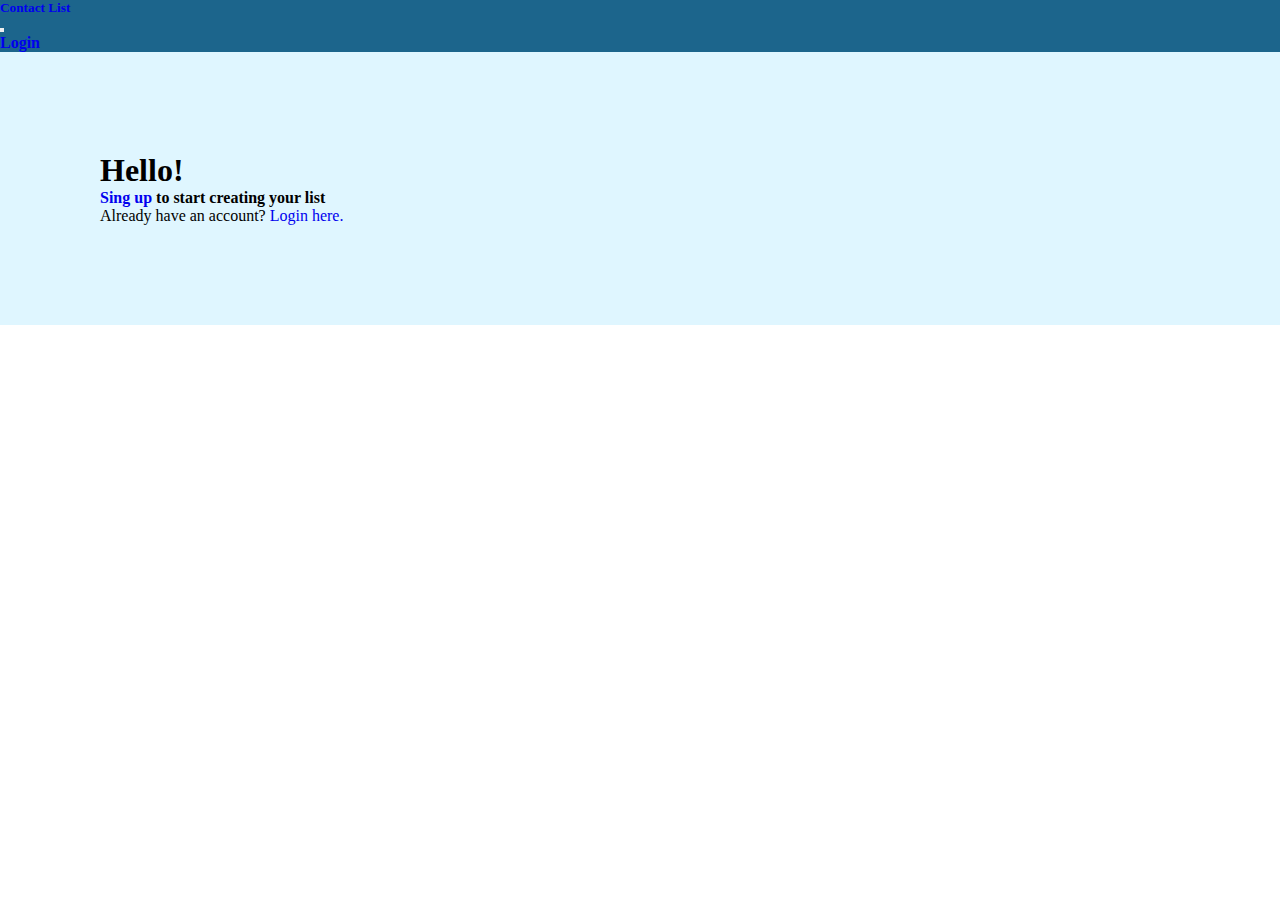
<file: contact list Oop/index.html>
<!DOCTYPE html>
<html lang="en">
<head>
    <meta charset="UTF-8">
    <meta http-equiv="X-UA-Compatible" content="IE=edge">
    <meta name="viewport" content="width=device-width, initial-scale=1.0">
    <link rel="stylesheet" href="Style.css">
    <link href="https://cdn.jsdelivr.net/npm/bootstrap@5.0.2/dist/css/bootstrap.min.css"
     rel="stylesheet" integrity="sha384-EVSTQN3/azprG1Anm3QDgpJLIm9Nao0Yz1ztcQTwFspd3yD65VohhpuuCOmLASjC" crossorigin="anonymous">

    <title>index</title>

</head>

<body>
    <header>
        <nav class="navbar navbar-expand-lg navbar-light nav_color mb-3 ">
          <div class="container">
            <a class="navbar-brand" href="#">
              <h5 class="text-white">Contact List</h5>
            </a>
            <button
              class="navbar-toggler"
              type="button"
              data-bs-toggle="collapse"
              data-bs-target="#navbarTogglerDemo03"
              aria-controls="navbarTogglerDemo03"
              aria-expanded="false"
              aria-label="Toggle navigation"
            >
              <span class="navbar-toggler-icon"></span>
            </button>
          </div>
          <div class="collapse navbar-collapse" id="navbarTogglerDemo03">
            <ul class="navbar-nav me-auto mb-2 mb-lg-0">
              <li class="nav-item">
                <a class="nav-link active" aria-current="page" href="index.html"
                  ><b>Login</b></a>
              </li>             
            </ul>

          </div>
        </nav>
      </header>
    
<div class="container  bd_content">
    <h1><b>Hello!</b></h1>
    <p><b><a href="sign_up.htm">Sing up</a> to start creating your list</b></p>
    <p>Already have an account? <a href="login.html">Login here.</a></p>
    
</div>




















      <script
      src="https://cdn.jsdelivr.net/npm/@popperjs/core@2.10.2/dist/umd/popper.min.js"
      integrity="sha384-7+zCNj/IqJ95wo16oMtfsKbZ9ccEh31eOz1HGyDuCQ6wgnyJNSYdrPa03rtR1zdB"
      crossorigin="anonymous"
    ></script>
    <script
      src="https://cdn.jsdelivr.net/npm/bootstrap@5.1.3/dist/js/bootstrap.min.js"
      integrity="sha384-QJHtvGhmr9XOIpI6YVutG+2QOK9T+ZnN4kzFN1RtK3zEFEIsxhlmWl5/YESvpZ13"
      crossorigin="anonymous"
    ></script>

</body>
</html>
</file>
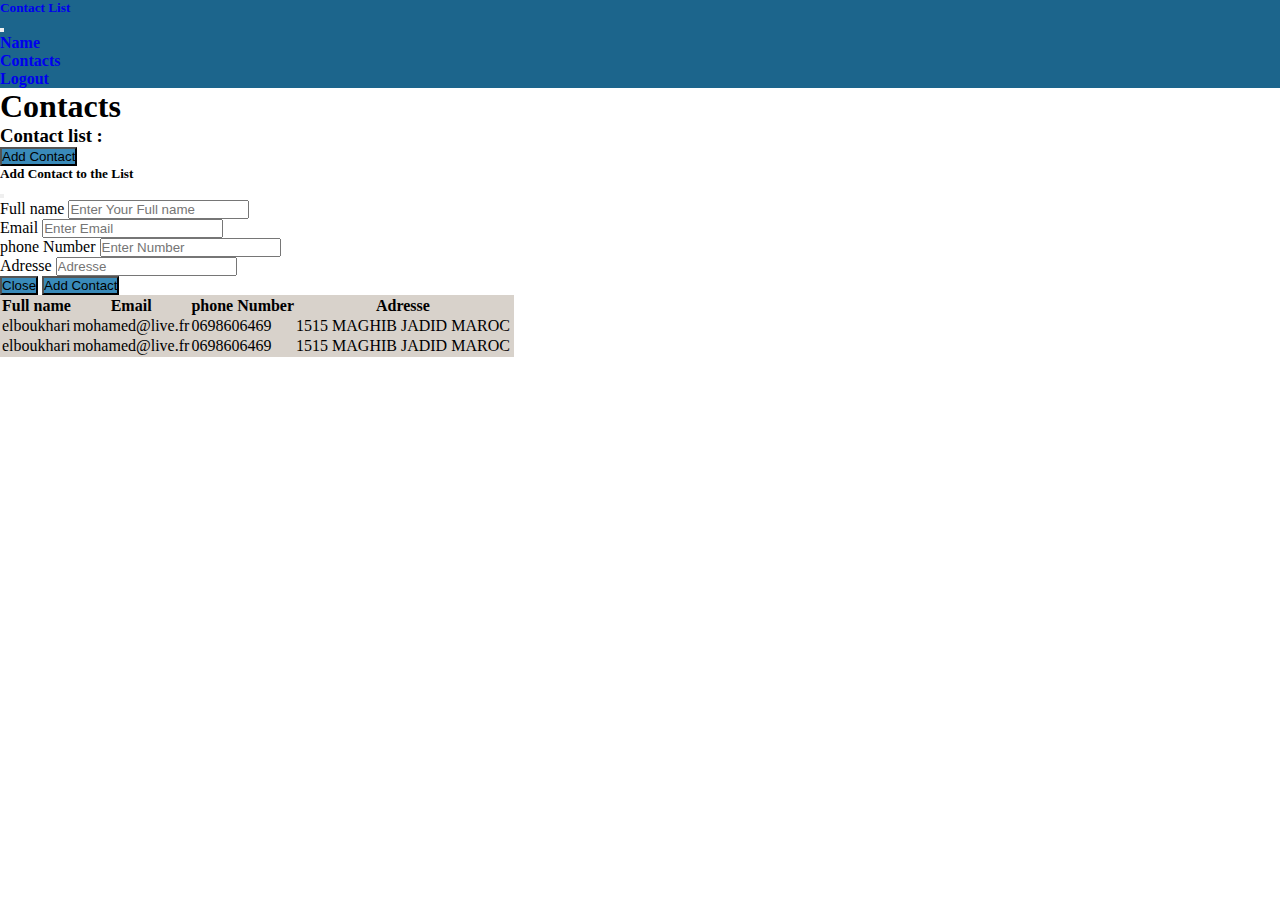
<file: contact list Oop/contacts.html>
<!DOCTYPE html>
<html lang="en">
<head>
    <meta charset="UTF-8">
    <meta http-equiv="X-UA-Compatible" content="IE=edge">
    <meta name="viewport" content="width=device-width, initial-scale=1.0">
    <link rel="stylesheet" href="Style.css">
    <link href="https://cdn.jsdelivr.net/npm/bootstrap@5.0.2/dist/css/bootstrap.min.css"
     rel="stylesheet" integrity="sha384-EVSTQN3/azprG1Anm3QDgpJLIm9Nao0Yz1ztcQTwFspd3yD65VohhpuuCOmLASjC" crossorigin="anonymous">
     <link rel="stylesheet" href="https://pro.fontawesome.com/releases/v5.10.0/css/all.css"
     integrity="sha384-AYmEC3Yw5cVb3ZcuHtOA93w35dYTsvhLPVnYs9eStHfGJvOvKxVfELGroGkvsg+p" crossorigin="anonymous" />
 
    <title>Profil</title>

</head>

<body>
    <header>
        <nav class="navbar navbar-expand-lg navbar-light nav_color mb-3 ">
          <div class="container">
            <a class="navbar-brand" href="#">
              <h5 class="text-white">Contact List</h5>
            </a>
            <button
              class="navbar-toggler"
              type="button"
              data-bs-toggle="collapse"
              data-bs-target="#navbarTogglerDemo03"
              aria-controls="navbarTogglerDemo03"
              aria-expanded="false"
              aria-label="Toggle navigation"
            >
              <span class="navbar-toggler-icon"></span>
            </button>
          </div>
          <div class="collapse navbar-collapse" id="navbarTogglerDemo03">
            <ul class="navbar-nav me-auto mb-2 mb-lg-0">
                <li class="nav-item">
                  <a class="nav-link active" aria-current="page" href="profil.html"
                    ><b>Name</b></a>
                </li>     
                <li class="nav-item">
                  <a class="nav-link active" aria-current="page" href="contacts.html"
                   ><b>Contacts</b> </a>
                </li>      

              <li class="nav-item">
                <a class="nav-link active" aria-current="page" href="login.html"
                  ><b>Logout</b> </a>
              </li>       
            </ul>

          </div>
        </nav>
      </header>


<div>
    <h1 class="text-center p-4">Contacts</h1>
    <div class="d-flex container justify-content-between">
        <h3 class="mb- ">Contact list :</h3>
        <button type="button" class=" btn btn-info btn-lg" data-bs-toggle="modal" data-bs-target="#exampleModal">Add Contact</button>

        <!-- Modal -->
<div class="modal fade" id="exampleModal" tabindex="-1" aria-labelledby="exampleModalLabel" aria-hidden="true">
  <div class="modal-dialog">
    <div class="modal-content">
      <div class="modal-header">
        <h5 class="modal-title" id="exampleModalLabel">Add Contact to the List</h5>
        <button type="button" class="btn-close" data-bs-dismiss="modal" aria-label="Close"></button>
      </div>
      <div class="modal-body">

        <div class="form-outline mb-4">
          <label class="form-label" for="">Full name </label>
          <input type="text" id="" class="form-control form-control"placeholder="Enter Your Full name" />
        </div>

        <div class="form-outline mb-4">
          <label class="form-label" for="">Email </label>
          <input type="text" id="" class="form-control form-control"placeholder="Enter Email" />
        </div>

        <div class="form-outline mb-4">
          <label class="form-label" for="">phone Number	</label>
          <input type="text" id="" class="form-control form-control"placeholder="Enter Number" />
        </div>

        <div class="form-outline mb-4">
          <label class="form-label" for="">Adresse</label>
          <input type="text" id="" class="form-control form-control"placeholder="Adresse" />
        </div>

      </div>
      <div class="modal-footer">
        <button type="button" class="btn btn-secondary" data-bs-dismiss="modal">Close</button>
        <button type="button" class="btn btn-primary">Add Contact</button>
      </div>
    </div>
  </div>
</div>

    </div>
</div>

<section>
    <table class="table container mt-4 ">
        <thead>
          <tr>
            <th>Full name</th>
            <th>Email</th>
            <th>phone Number</th>
            <th>Adresse</th>
            <th></th>
          </tr>
        </thead>
        <tbody>
          <tr>
            <td >elboukhari</td>
            <td>mohamed@live.fr</td>
            <td>0698606469</td>
            <td>1515 MAGHIB JADID MAROC</td>
            <td>
              <a data-bs-toggle="modal" data-bs-target="#exampleModal"><i class="fas fa-pen"></i></a>              
              <br><a><i class="fas fa-trash"></i></a>
          </tr>
          <tr>
            <td >elboukhari </td>
            <td>mohamed@live.fr</td>
            <td>0698606469</td>
            <td>1515 MAGHIB JADID MAROC</td>
            <td>
              <a data-bs-toggle="modal" data-bs-target="#exampleModal"><i class="fas fa-pen"></i></a>              
              <br><a><i class="fas fa-trash"></i></a>
            </td>
          </tr>
        </tbody>
      </table>
</section>





      <script
      src="https://cdn.jsdelivr.net/npm/@popperjs/core@2.10.2/dist/umd/popper.min.js"
      integrity="sha384-7+zCNj/IqJ95wo16oMtfsKbZ9ccEh31eOz1HGyDuCQ6wgnyJNSYdrPa03rtR1zdB"
      crossorigin="anonymous"
    ></script>
    <script
      src="https://cdn.jsdelivr.net/npm/bootstrap@5.1.3/dist/js/bootstrap.min.js"
      integrity="sha384-QJHtvGhmr9XOIpI6YVutG+2QOK9T+ZnN4kzFN1RtK3zEFEIsxhlmWl5/YESvpZ13"
      crossorigin="anonymous"
    ></script>

</body>
</html>
</file>
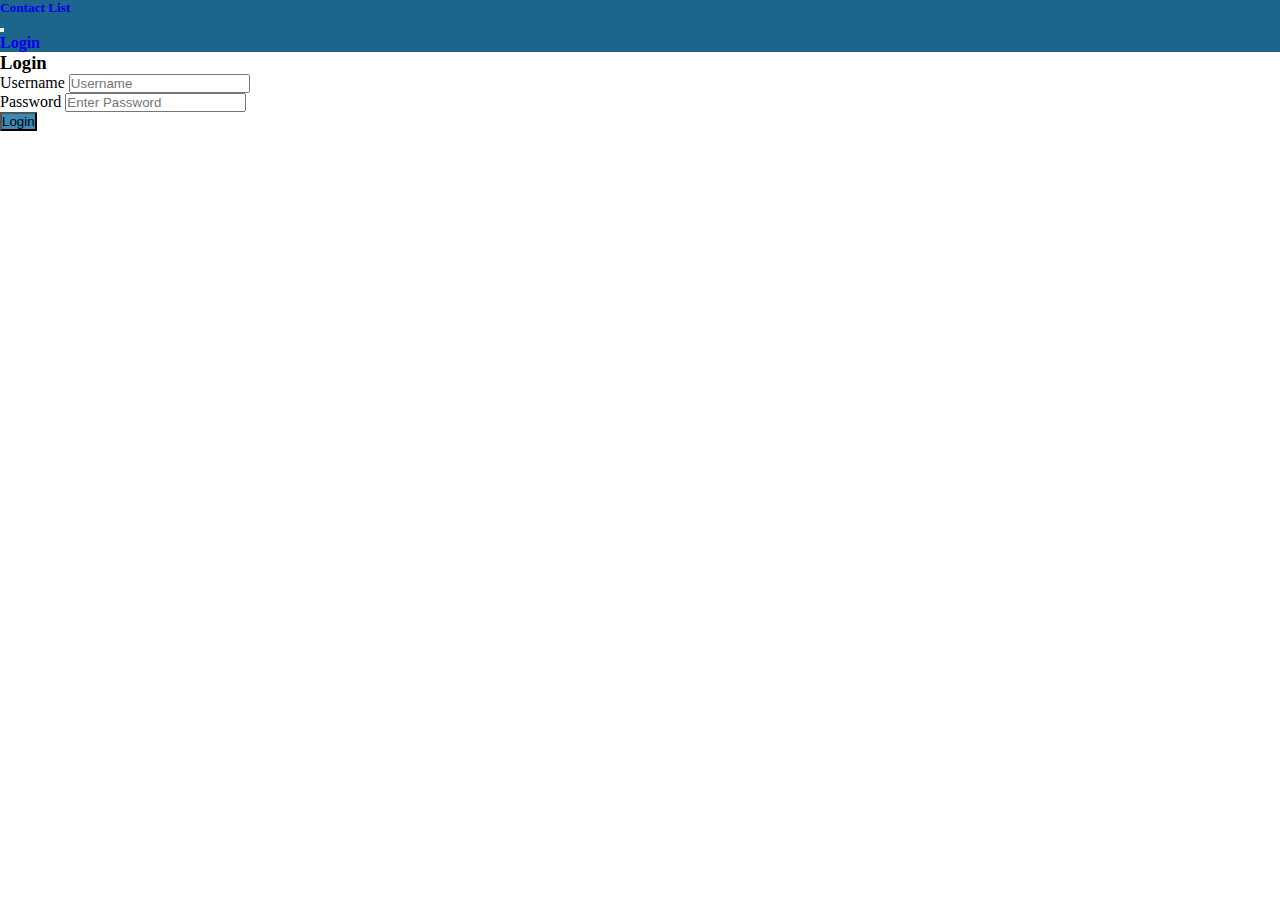
<file: contact list Oop/login.html>
<!DOCTYPE html>
<html lang="en">
<head>
    <meta charset="UTF-8">
    <meta http-equiv="X-UA-Compatible" content="IE=edge">
    <meta name="viewport" content="width=device-width, initial-scale=1.0">
    <link rel="stylesheet" href="Style.css">
    <link href="https://cdn.jsdelivr.net/npm/bootstrap@5.0.2/dist/css/bootstrap.min.css"
     rel="stylesheet" integrity="sha384-EVSTQN3/azprG1Anm3QDgpJLIm9Nao0Yz1ztcQTwFspd3yD65VohhpuuCOmLASjC" crossorigin="anonymous">

    <title>index</title>

</head>

<body>
    <header>
        <nav class="navbar navbar-expand-lg navbar-light nav_color mb-3 ">
          <div class="container">
            <a class="navbar-brand" href="login.html">
              <h5 class="text-white">Contact List</h5>
            </a>
            <button
              class="navbar-toggler"
              type="button"
              data-bs-toggle="collapse"
              data-bs-target="#navbarTogglerDemo03"
              aria-controls="navbarTogglerDemo03"
              aria-expanded="false"
              aria-label="Toggle navigation"
            >
              <span class="navbar-toggler-icon"></span>
            </button>
          </div>
          <div class="collapse navbar-collapse" id="navbarTogglerDemo03">
            <ul class="navbar-nav me-auto mb-2 mb-lg-0">
              <li class="nav-item">
                <a class="nav-link active" aria-current="page" href="login.html"
                  ><b>Login</b></a>
              </li>             
            </ul>

          </div>
        </nav>
      </header>


      <section>
        <div class="mask d-flex align-items-center ">
          <div class="container ">
            <div class="row d-flex justify-content-center align-items-center ">
              <div class="col-12 col-md-9 col-lg-7 col-xl-6">
                <div class="card" style="border-radius: 15px;">
                  <div class="card-body ">
                    <h3 class="text-uppercase text-center m-4">Login</h3>
      
                    <form>
      
                      <div class="form-outline mb-4">
                        <label class="form-label" for="">Username</label>
                        <input type="text" id="" class="form-control form-control"placeholder="Username" />
                        <smal id="username"></smal>
                      </div>
      
      
                      <div class="form-outline mb-4">
                        <label class="form-label" for="">Password</label>
                        <input type="password" id="" class="form-control form-control" placeholder="Enter Password"/>

                      </div>
                           
                      <div class="d-flex justify-content-center">
                        <button type="button" class="btn   btn-lg col-8 mt-5 mb-5">Login</button>
                      </div>
            
                    </form>
      
                  </div>
                </div>
              </div>
            </div>
          </div>
        </div>
      </section>






      <script
      src="https://cdn.jsdelivr.net/npm/@popperjs/core@2.10.2/dist/umd/popper.min.js"
      integrity="sha384-7+zCNj/IqJ95wo16oMtfsKbZ9ccEh31eOz1HGyDuCQ6wgnyJNSYdrPa03rtR1zdB"
      crossorigin="anonymous"
    ></script>
    <script
      src="https://cdn.jsdelivr.net/npm/bootstrap@5.1.3/dist/js/bootstrap.min.js"
      integrity="sha384-QJHtvGhmr9XOIpI6YVutG+2QOK9T+ZnN4kzFN1RtK3zEFEIsxhlmWl5/YESvpZ13"
      crossorigin="anonymous"
    ></script>

</body>
</html>
</file>
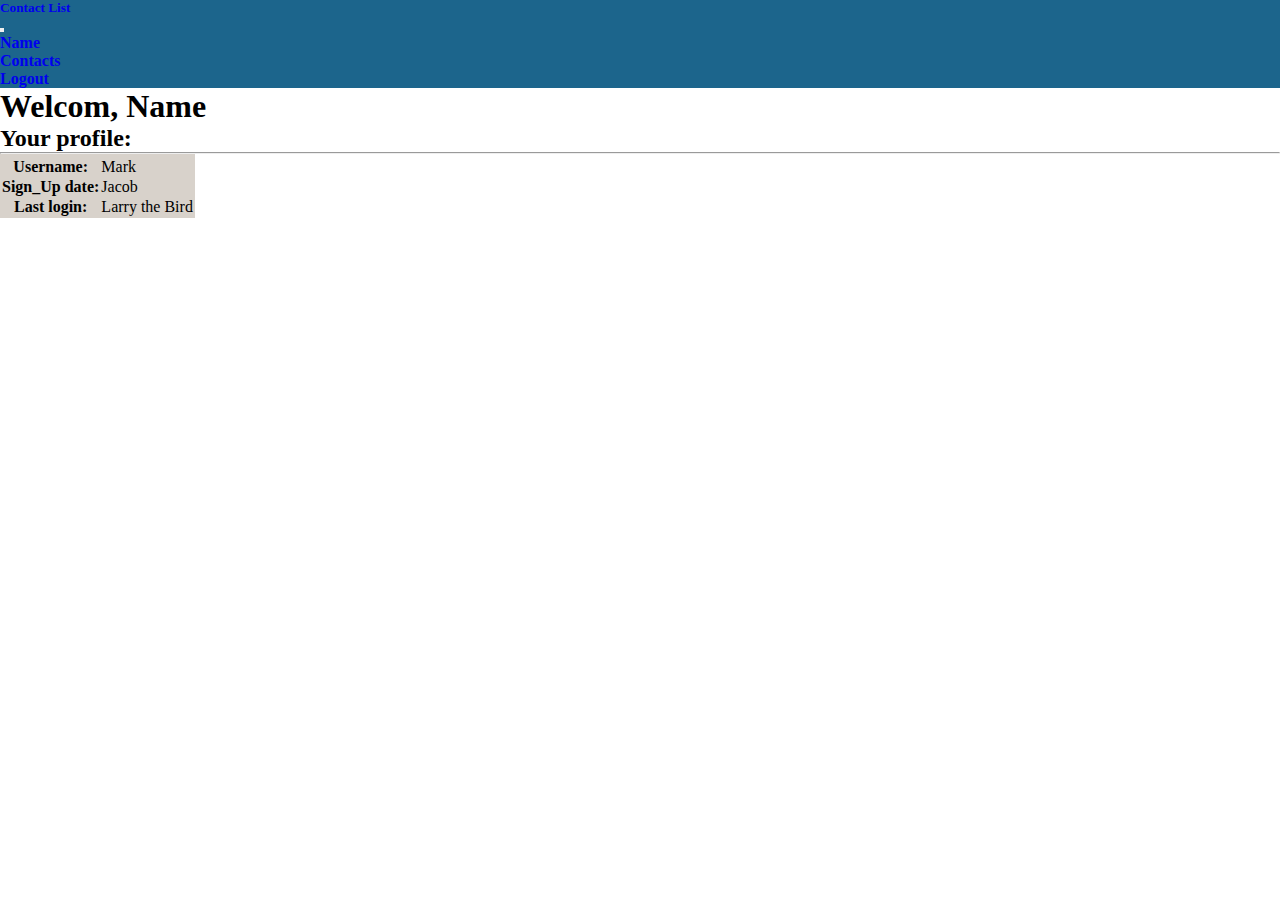
<file: contact list Oop/profil.html>
<!DOCTYPE html>
<html lang="en">
<head>
    <meta charset="UTF-8">
    <meta http-equiv="X-UA-Compatible" content="IE=edge">
    <meta name="viewport" content="width=device-width, initial-scale=1.0">
    <link rel="stylesheet" href="Style.css">
    <link href="https://cdn.jsdelivr.net/npm/bootstrap@5.0.2/dist/css/bootstrap.min.css"
     rel="stylesheet" integrity="sha384-EVSTQN3/azprG1Anm3QDgpJLIm9Nao0Yz1ztcQTwFspd3yD65VohhpuuCOmLASjC" crossorigin="anonymous">

    <title>Profil</title>

</head>

<body>
    <header>
        <nav class="navbar navbar-expand-lg navbar-light nav_color mb-3 ">
          <div class="container">
            <a class="navbar-brand" href="#">
              <h5 class="text-white">Contact List</h5>
            </a>
            <button
              class="navbar-toggler"
              type="button"
              data-bs-toggle="collapse"
              data-bs-target="#navbarTogglerDemo03"
              aria-controls="navbarTogglerDemo03"
              aria-expanded="false"
              aria-label="Toggle navigation"
            >
              <span class="navbar-toggler-icon"></span>
            </button>
          </div>
          <div class="collapse navbar-collapse" id="navbarTogglerDemo03">
            <ul class="navbar-nav me-auto mb-2 mb-lg-0">
                <li class="nav-item">
                  <a class="nav-link active" aria-current="page" href="profil.html"
                    ><b>Name</b></a>
                </li>     
                <li class="nav-item">
                  <a class="nav-link active" aria-current="page" href="contacts.html"
                   ><b>Contacts</b> </a>
                </li>      

              <li class="nav-item">
                <a class="nav-link active" aria-current="page" href="login.html"
                  ><b>Logout</b> </a>
              </li>       
            </ul>

          </div>
        </nav>
      </header>




<section>
    <div>
        <h1 class="p-3">Welcom, Name</h1>
        <h2 class="ms-2">Your profile:</h2>



        <table class="table">
            <thead>
              <tr>
                <hr>
              </tr>
            </thead>
            <tbody>
              <tr>
                <th>Username:</th>
                <td>Mark</td>
                
              </tr>
              <tr>
                <th>Sign_Up date:</th>
                <td>Jacob</td>
               
              </tr>
              <tr>
                <th >Last login:</th>
                <td >Larry the Bird</td>
              </tr>
            </tbody>
          </table>



    </div>
</section>














      <script
      src="https://cdn.jsdelivr.net/npm/@popperjs/core@2.10.2/dist/umd/popper.min.js"
      integrity="sha384-7+zCNj/IqJ95wo16oMtfsKbZ9ccEh31eOz1HGyDuCQ6wgnyJNSYdrPa03rtR1zdB"
      crossorigin="anonymous"
    ></script>
    <script
      src="https://cdn.jsdelivr.net/npm/bootstrap@5.1.3/dist/js/bootstrap.min.js"
      integrity="sha384-QJHtvGhmr9XOIpI6YVutG+2QOK9T+ZnN4kzFN1RtK3zEFEIsxhlmWl5/YESvpZ13"
      crossorigin="anonymous"
    ></script>

</body>
</html>
</file>
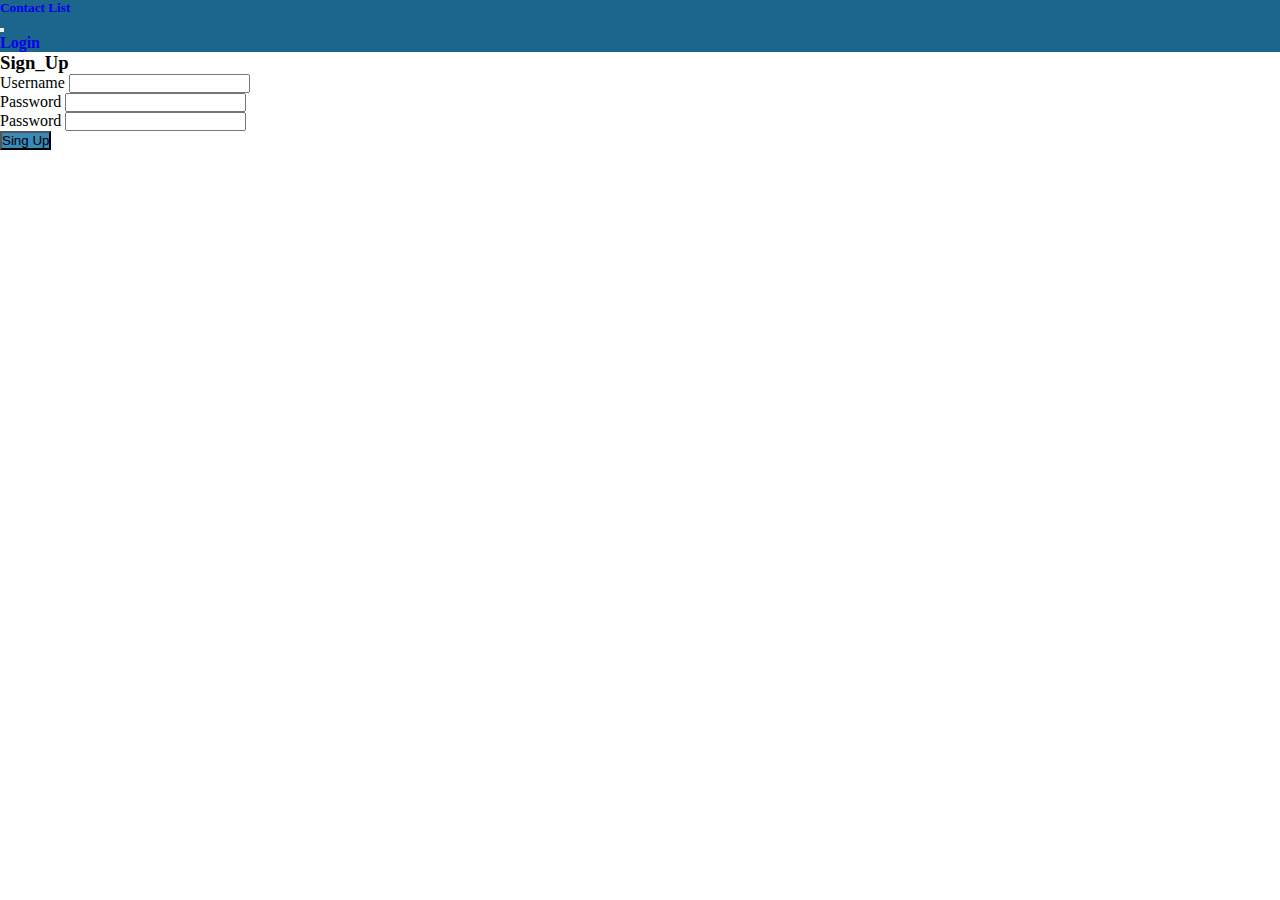
<file: contact list Oop/sign_up.htm>
<!DOCTYPE html>
<html lang="en">
<head>
    <meta charset="UTF-8">
    <meta http-equiv="X-UA-Compatible" content="IE=edge">
    <meta name="viewport" content="width=device-width, initial-scale=1.0">
    <link rel="stylesheet" href="Style.css">
    <link href="https://cdn.jsdelivr.net/npm/bootstrap@5.0.2/dist/css/bootstrap.min.css"
     rel="stylesheet" integrity="sha384-EVSTQN3/azprG1Anm3QDgpJLIm9Nao0Yz1ztcQTwFspd3yD65VohhpuuCOmLASjC" crossorigin="anonymous">

    <title>index</title>


</head>

<body>
    <header>
        <nav class="navbar navbar-expand-lg navbar-light nav_color mb-3 ">
          <div class="container">
            <a class="navbar-brand" href="login.html">
              <h5 class="text-white">Contact List</h5>
            </a>
            <button
              class="navbar-toggler"
              type="button"
              data-bs-toggle="collapse"
              data-bs-target="#navbarTogglerDemo03"
              aria-controls="navbarTogglerDemo03"
              aria-expanded="false"
              aria-label="Toggle navigation"
            >
              <span class="navbar-toggler-icon"></span>
            </button>
          </div>
          <div class="collapse navbar-collapse" id="navbarTogglerDemo03">
            <ul class="navbar-nav me-auto mb-2 mb-lg-0">
              <li class="nav-item">
                <a class="nav-link active" aria-current="page" href="index.html"
                  ><b>Login</b></a>
              </li>             
            </ul>

          </div>
        </nav>
      </header>
    

      <section>
        <div class="mask d-flex align-items-center ">
          <div class="container ">
            <div class="row d-flex justify-content-center align-items-center ">
              <div class="col-12 col-md-9 col-lg-7 col-xl-6">
                <div class="card" style="border-radius: 15px;">
                  <div class="card-body ">
                    <h3 class="text-uppercase text-center">Sign_Up</h3>
      
           
            <form class="mt-5" id="form" action="login.html" onsubmit="return validation();" method="POST">
              <div class="input-control">
                <label> Username</label>
                <input type="text" id="username" name="Name" class="form-control" value="" />
                <small>Placeholder pour l'erreur</small>
              </div>

            
              <div class="input-control">
                <label>Password</label>
                <input type="password" id="password" name="Password" class="form-control" value="" />
                <small>Placeholder pour l'erreur</small>
              </div>

              <div class="input-control">
                <label>Password</label>
                <input type="password" id="passwordTwo" name="Password" class="form-control" value="" />
                <small>Placeholder pour l'erreur</small>
              </div>



              <a> <button type="submit" name="sing_Up" class="btn col-12 text-center mt-3 nonuderline">Sing Up</button></a>

                  </div>
                </div>
              </div>
            </div>
          </div>
        </div>
      </section>




      <script
      src="https://cdn.jsdelivr.net/npm/@popperjs/core@2.10.2/dist/umd/popper.min.js"
      integrity="sha384-7+zCNj/IqJ95wo16oMtfsKbZ9ccEh31eOz1HGyDuCQ6wgnyJNSYdrPa03rtR1zdB"
      crossorigin="anonymous"
    ></script>
    <script
      src="https://cdn.jsdelivr.net/npm/bootstrap@5.1.3/dist/js/bootstrap.min.js"
      integrity="sha384-QJHtvGhmr9XOIpI6YVutG+2QOK9T+ZnN4kzFN1RtK3zEFEIsxhlmWl5/YESvpZ13"
      crossorigin="anonymous"
    ></script>

    <script src="script.js"></script>
  
</body>
</html>
</file>
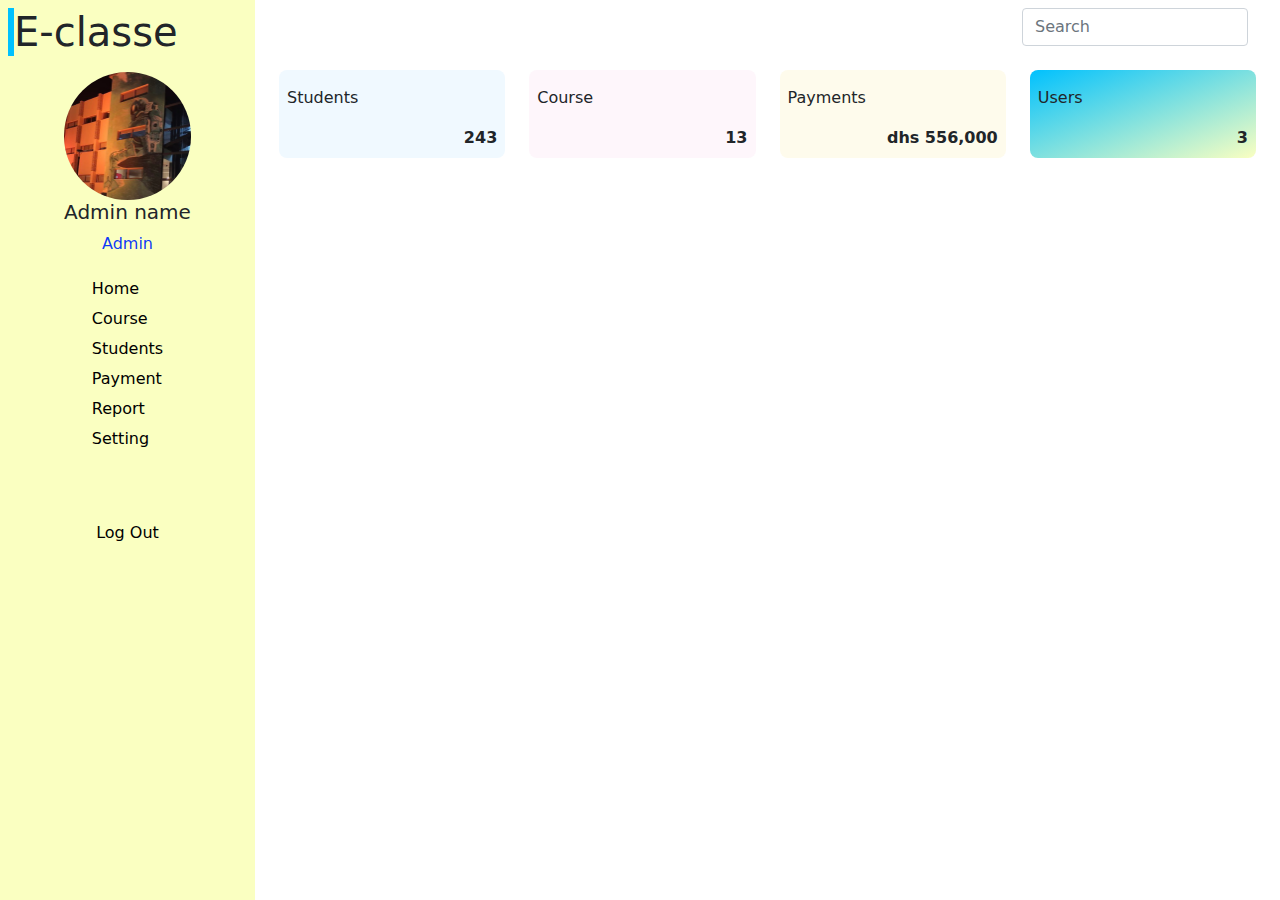
<file: E-Classe app.html/Dashboard.html>
<!DOCTYPE html>
<html lang="en">

<head>
  <meta charset="UTF-8">
  <meta http-equiv="X-UA-Compatible" content="IE=edge">
  <meta name="viewport" content="width=device-width, initial-scale=1.0">
  <link rel="stylesheet" href="./assets/bootstrap.min.css">
  <link rel="stylesheet" href="./assets/style.css">
  <link rel="stylesheet" href="https://pro.fontawesome.com/releases/v5.10.0/css/all.css"
    integrity="sha384-AYmEC3Yw5cVb3ZcuHtOA93w35dYTsvhLPVnYs9eStHfGJvOvKxVfELGroGkvsg+p" crossorigin="anonymous" />
  <title>Dashboard</title>


</head>

<body>
  <div class="d-flex">
    <!-- Sidebar -->
    <div class="sidnav vh-100 w-25" id="sidebar-wrapper">
      <div class="title-heading p-2 ">
        <h1 class="blorder-star">E-classe</h1>
      </div>
      <div class="text-center">
        <img src="./assets/youcode.png " class="rounded-circle w-50" alt="faild">
        <h5>Admin name</h5>
        <p style="color: rgba(8, 52, 248, 0.993);">Admin</p>
  
      </div>
      <div class=" d-flex justify-content-center ">
        <ul class=" list-unstyled hover">
      
          <li><a class="list-link" href="#"><i class="fal fa-home-lg-alt"></i> Home </a> </li>
      
          <li><a class="list-link" href="#"><i class="fal fa-bookmark py-md-2 "></i> Course</a> </li>
      
          <li><a class="list-link" href="students.html"><i class="far fa-graduation-cap  py-md-2"></i>Students</a></li>
      
          <li><a class="list-link" href="payment.html"><i class="fal fa-usd-square py-md-2"></i> Payment</a></li>
      
          <li><a class="list-link" href="#"><i class="fal fa-file-chart-line  py-md-2"></i> Report</a></li>
      
          <li><a class="list-link" href="#"><i class="fal fa-sliders-v-square py-md-2"></i> Setting</a></li>
      
        </ul>
        
      </div>
      <span class="d-flex justify-content-center my-5 hover ">       
        <a class="list-link list-unstyled " href="sign-in.html"><i class="fal fa-sign-out-alt "></i> Log Out</a>   
       </span>
    </div>
    <!-- /#sidebar-wrapper -->
    <!-- Main content -->
    <div class="container-fluid  d-flex flex-column">
      <nav class="navbar navbar-light bg-white">
        <div class="container-fluid">
          <a class="navbar-brand"><i class="fal fa-play-circle"></i></a>
          <form class="d-flex">
            <input class="form-control me-2" type="search" placeholder="Search" aria-label="Search">
            <div><i class="far fa-bell mt-2"></i></div>
          </form>
        </div>
      </nav>
  
      <div class="container mt-3">
        <div class="row">
          <div class="col-lg-3 col-md-6 col-sm-6"> <!-- small box -->
          <div class="small-box p-md-2">
            <div class="inner">
              <h3><i class="fas fa-graduation-cap"></i></h3>
              <p>Students</p>
              <div class="box-footer text-end"><b>243</b></div>
            </div>
          </div>
        </div>
        <!-- ./col -->



        <div class="col-lg-3 col-md-6 col-sm-6">
          <!-- small box -->
          <div class="small-boxa  p-md-2 ">
            <div class="inner">
              <h3><i class="far fa-bookmark"></i></h3>
              <p>Course</p>
              <div class="small-box-footer text-end"><b>13</b>
              </div>
            </div>
          </div>
        </div>
        <!-- ./col -->

        <div class="col-lg-3 col-md-6 col-sm-6">
          <div class="small-boxb  p-md-2">
            <div class="inner">
              <h3><i class="fas fa-dollar-sign"></i></h3>
              <p>Payments</p>
              <div class="small-box-footer text-end"><b>dhs 556,000</b></div>
            </div>
          </div>
        </div>
        <!-- ./col -->

        <div class="col-lg-3 col-md-6 col-sm-6">
          <!-- small box -->
          <div class="small-boxc  p-md-2">
            <div class="inner">
              <h3><i class="far fa-user"></i></h3>
              <p>Users</p>
              <div class="small-box-footer text-end "><b>3</b></div>
            </div>
          </div>
        </div>
         <!-- ./col -->
      </div>
    </div>

  </div>

</div>
</body>

</html>
</file>
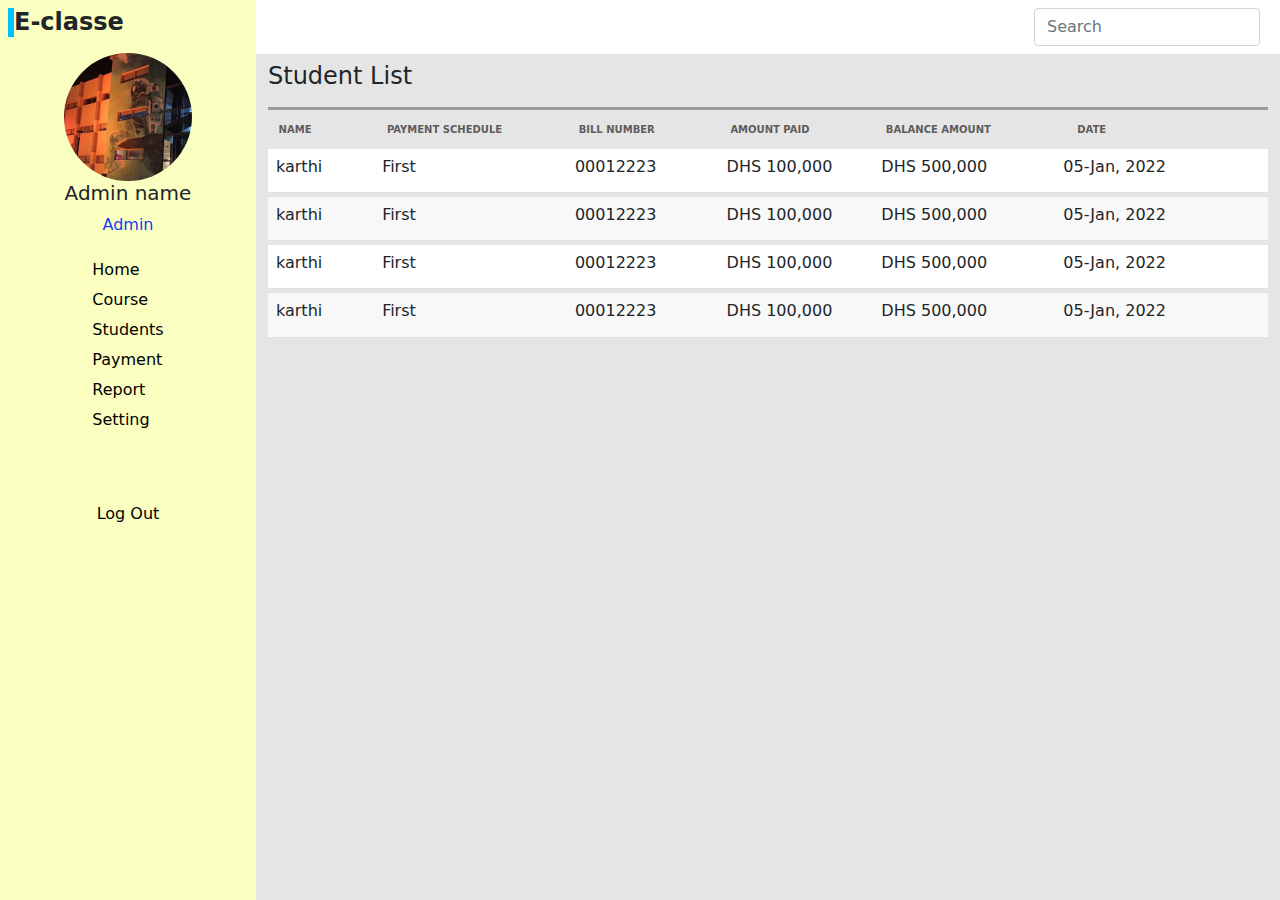
<file: E-Classe app.html/payment.html>
<!DOCTYPE html>
<html lang="en">

<head>
  <meta charset="UTF-8">
  <meta http-equiv="X-UA-Compatible" content="IE=edge">
  <meta name="viewport" content="width=device-width, initial-scale=1.0">
  <link rel="stylesheet" href="./assets/bootstrap.min.css">
  <link rel="stylesheet" href="./assets/style.css">
  <link rel="stylesheet" href="https://pro.fontawesome.com/releases/v5.10.0/css/all.css"
    integrity="sha384-AYmEC3Yw5cVb3ZcuHtOA93w35dYTsvhLPVnYs9eStHfGJvOvKxVfELGroGkvsg+p" crossorigin="anonymous" />
  <title>Payment</title>


</head>

<body>
  <div class="d-flex " id="wrapper">
    <!-- Sidebar -->
    <div class="sidnav vh-100 w-25 position-sticky top-0" id="sidebar-wrapper">
      <div class="title-heading p-2 ">
        <h4 class="blorder-star"><b>E-classe</b></h4>
      </div>
      <div class="text-center">
        <img src="./assets/youcode.png " class="rounded-circle w-50" alt="wait for it">
        <h5>Admin name</h5>
        <p style="color: rgba(8, 52, 248, 0.993);">Admin</p>

      </div>
      <div class=" d-flex justify-content-center ">
        <ul class=" list-unstyled hover">

          <li><a class="list-link" href="#"><i class="fal fa-home-lg-alt"></i> Home </a> </li>

          <li><a class="list-link" href="#"><i class="fal fa-bookmark py-md-2 "></i> Course</a> </li>

          <li><a class="list-link" href="students.html"><i class="far fa-graduation-cap  py-md-2"></i>Students</a></li>

          <li><a class="list-link" href="payment.html"><i class="fal fa-usd-square py-md-2"></i> Payment</a></li>

          <li><a class="list-link" href="#"><i class="fal fa-file-chart-line  py-md-2"></i> Report</a></li>

          <li><a class="list-link" href="#"><i class="fal fa-sliders-v-square py-md-2"></i> Setting</a></li>

        </ul>

      </div>
      <span class="d-flex justify-content-center my-5 hover ">
        <a class="list-link list-unstyled " href="sign-in.html"><i class="fal fa-sign-out-alt "></i> Log Out</a>
      </span>
    </div>
    <!-- /#sidebar-wrapper -->
    <!-- Main content -->
    <div class="container-fluid p-0  d-flex flex-column  position-sticky top-0">
      <nav class="navbar navbar-light bg-white">
        <div class="container-fluid">
          <a class="navbar-brand"><i class="fal fa-play-circle"></i></a>
          <form class="d-flex">
            <input class="form-control me-2" type="search" placeholder="Search" aria-label="Search">
            <div><i class="far fa-bell mt-2"></i></div>
          </form>
        </div>
      </nav>

      <!-- ./col -->

      <div class="container h-100 " style="background-color: #E5E5E5;">

        <div class="header-one   py-2 d-flex justify-content-between">
          <h4>Student List</h4>
          <div class="font">
            <i class="far fa-sort"></i>
          </div>
        </div>

        <div class="table-responsive table-responsive-data2">
          <table class="table table-data2 ">
            <thead>
              <tr>
                <th>name</th>
                <th>Payment Schedule</th>
                <th>Bill Number</th>
                <th>Amount Paid</th>
                <th>Balance amount</th>
                <th>Date </th>
                <th class="invisible">sd</th>

              </tr>
            </thead>
            <tbody>

              <tr>
                <td>
                  <h6>karthi</h6>
                </td>
                <td>
                  <h6>First</h6>
                </td>
                <td>
                  <h6>00012223</h6>
                </td>
                <td>
                  <h6>DHS 100,000</h6>
                </td>
                <td>
                  <h6>DHS 500,000</h6>
                </td>
                <td>
                  <h6>05-Jan, 2022</h6>
                </td>
                <td class="font "> <i class="far fa-eye"></i></td>
              </tr>

              <tr style="background-color: #f8f8f8;">
                <td>
                  <h6>karthi</h6>
                </td>
                <td>
                  <h6>First</h6>
                </td>
                <td>
                  <h6>00012223</h6>
                </td>
                <td>
                  <h6>DHS 100,000</h6>
                </td>
                <td>
                  <h6>DHS 500,000</h6>
                </td>
                <td>
                  <h6>05-Jan, 2022</h6>
                </td>
                <td class="font "> <i class="far fa-eye"></i></td>
              </tr>
              <tr>
                <td>
                  <h6>karthi</h6>
                </td>
                <td>
                  <h6>First</h6>
                </td>
                <td>
                  <h6>00012223</h6>
                </td>
                <td>
                  <h6>DHS 100,000</h6>
                </td>
                <td>
                  <h6>DHS 500,000</h6>
                </td>
                <td>
                  <h6>05-Jan, 2022</h6>
                </td>
                <td class="font "> <i class="far fa-eye"></i></td>
              </tr>
              <tr style="background-color: #f8f8f8;">
                <td>
                  <h6>karthi</h6>
                </td>
                <td>
                  <h6>First</h6>
                </td>
                <td>
                  <h6>00012223</h6>
                </td>
                <td>
                  <h6>DHS 100,000</h6>
                </td>
                <td>
                  <h6>DHS 500,000</h6>
                </td>
                <td>
                  <h6>05-Jan, 2022</h6>
                </td>
                <td class="font "> <i class="far fa-eye"></i></td>
              </tr>
            </tbody>
          </table>
        </div>


      </div>
    </div>
  </div>

</body>

</html>
</file>
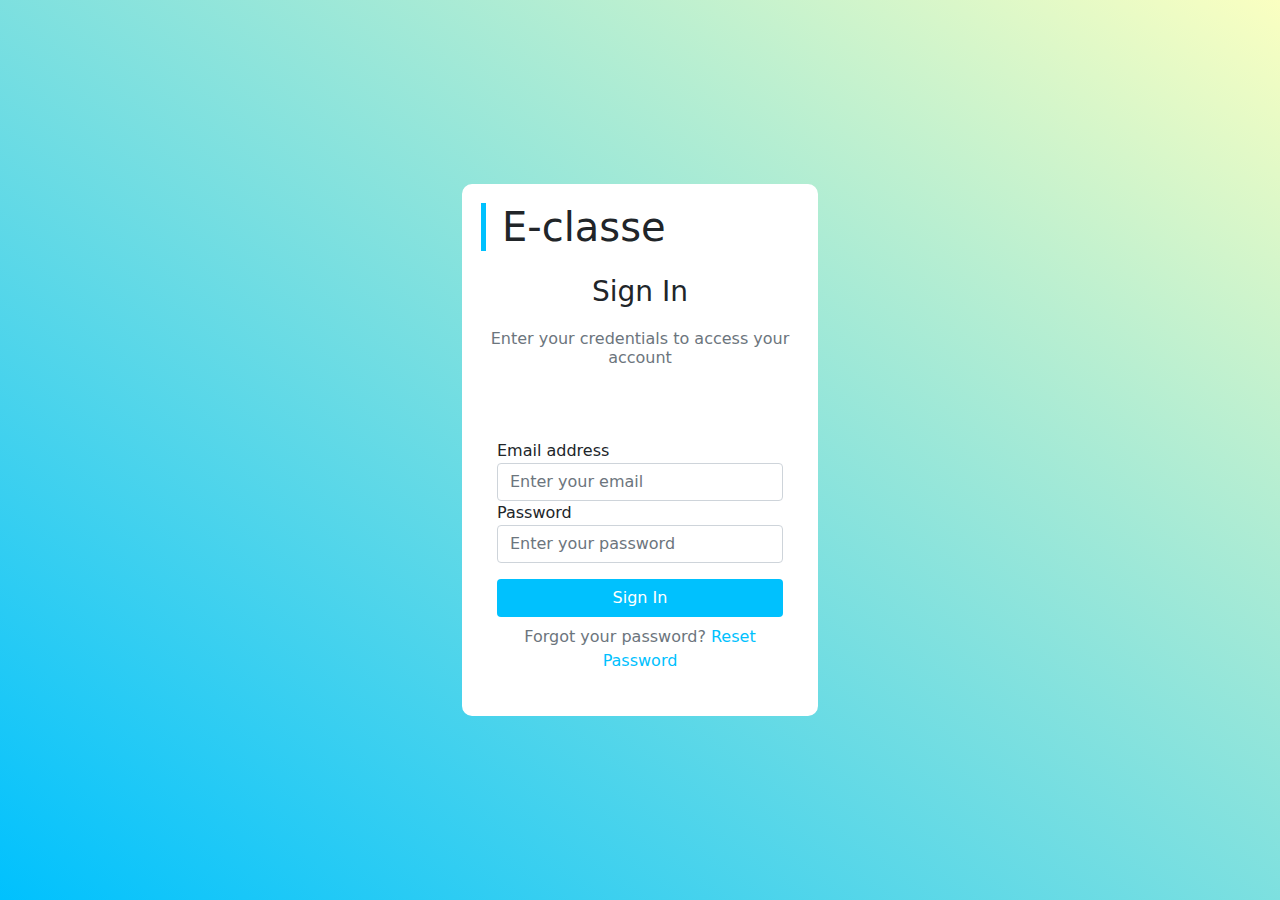
<file: E-Classe app.html/sign-in.html>
<!DOCTYPE html>
<html lang="en">
<head>
    <meta charset="UTF-8">
    <meta http-equiv="X-UA-Compatible" content="IE=edge">
    <meta name="viewport" content="width=device-width, initial-scale=1.0">
    <title>Sign-In</title>
    <link rel="stylesheet" href="./assets/bootstrap.min.css">
    <link rel="stylesheet" href="./assets/style.css">
</head>

<body style="background: linear-gradient(to top right,#00C1FE, #FAFFC1);
height: 100vh;">


  <div class="container h-100">
    <div class="row h-100">
        <div class="col-lg-4 col-sm-7 col-8 mx-auto my-auto ">
            <div class="card h-100  justify-content-center">
                <div>
                  <div class="card-body">
                    <h1 class="card-title1 px-3">E-classe</h1>
                    <h3 class="card-title 2 text-center py-3">Sign In</h3>
                    <h6 class="card-subtitle mb-2 text-muted text-center">Enter your credentials to access your account</h6>
                    <form class="px-md-3 py-3 ">
                      <div class="form-group mt-lg-5">
                        <label for="exampleDropdownFormEmail1">Email address</label>
                        <input type="email" class="form-control" id="exampleDropdownFormEmail1" placeholder="Enter your email">
                      </div>
                      <div class="form-group">
                        <label for="exampleDropdownFormPassword1">Password</label>
                        <input type="password" class="form-control" id="exampleDropdownFormPassword1"
                          placeholder="Enter your password">
                      </div>
              
                      <button  type="button" class="btn col-12 text-center mt-3 nonuderline" ><a  href="Dashboard.html">Sign In</a></button>
                      <p class="card-subtitle m-2 text-muted text-center">Forgot your password? <a href="#"  style="color: #00C1FE;">Reset Password</a></p>


                       </form>
                  </div>
                </div>
            </div>
        </div>
    </div>
</div>
 
    
</body >
</html>
</file>
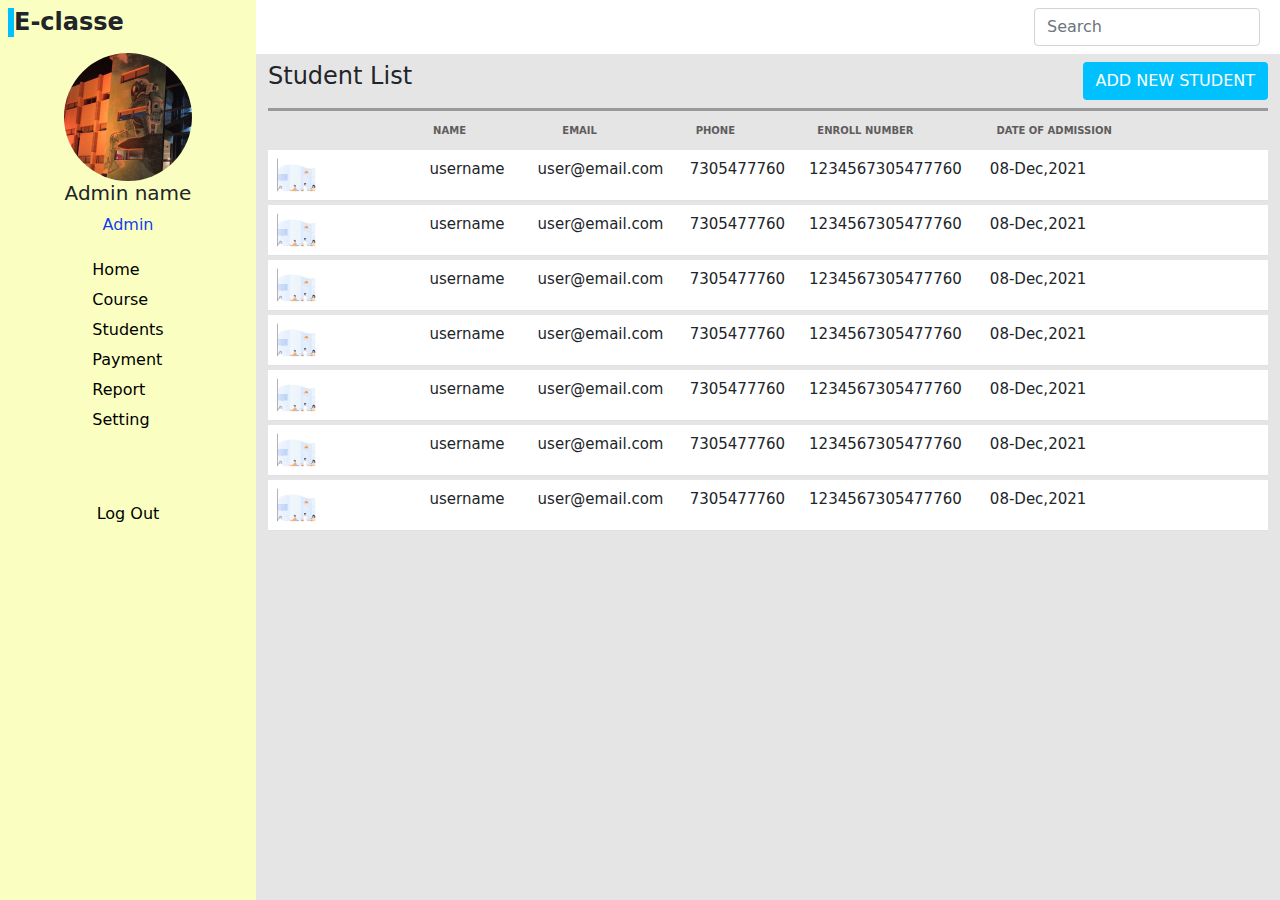
<file: E-Classe app.html/students.html>
<!DOCTYPE html>
<html lang="en">

<head>
  <meta charset="UTF-8">
  <meta http-equiv="X-UA-Compatible" content="IE=edge">
  <meta name="viewport" content="width=device-width, initial-scale=1.0">
  <link rel="stylesheet" href="./assets/bootstrap.min.css">
  <link rel="stylesheet" href="./assets/style.css">
  <link rel="stylesheet" href="https://pro.fontawesome.com/releases/v5.10.0/css/all.css"
    integrity="sha384-AYmEC3Yw5cVb3ZcuHtOA93w35dYTsvhLPVnYs9eStHfGJvOvKxVfELGroGkvsg+p" crossorigin="anonymous" />
  <title>Students</title>


</head>

<body>
  <div class="d-flex " id="wrapper">
    <!-- Sidebar -->
    <div class="sidnav vh-100 w-25 position-sticky top-0" id="sidebar-wrapper">
      <div class="title-heading p-2 ">
        <h4 class="blorder-star"><b>E-classe</b></h4>
      </div>
      <div class="text-center">
        <img src="./assets/youcode.png " class="rounded-circle w-50" alt="wait for it">
        <h5>Admin name</h5>
        <p style="color: rgba(8, 52, 248, 0.993);">Admin</p>

      </div>
      <div class=" d-flex justify-content-center ">
        <ul class=" list-unstyled hover">
      
          <li><a class="list-link" href="#"><i class="fal fa-home-lg-alt"></i> Home </a> </li>
      
          <li><a class="list-link" href="#"><i class="fal fa-bookmark py-md-2 "></i> Course</a> </li>
      
          <li><a class="list-link" href="students.html"><i class="far fa-graduation-cap  py-md-2"></i>Students</a></li>
      
          <li><a class="list-link" href="payment.html"><i class="fal fa-usd-square py-md-2"></i> Payment</a></li>
      
          <li><a class="list-link" href="#"><i class="fal fa-file-chart-line  py-md-2"></i> Report</a></li>
      
          <li><a class="list-link" href="#"><i class="fal fa-sliders-v-square py-md-2"></i> Setting</a></li>
      
        </ul>
        
      </div>
      <span class="d-flex justify-content-center my-5 hover ">       
        <a class="list-link list-unstyled " href="sign-in.html"><i class="fal fa-sign-out-alt "></i> Log Out</a>   
       </span>
    </div>
    <!-- /#sidebar-wrapper -->
    <!-- Main content -->
    <div class="container-fluid p-0  d-flex flex-column  position-sticky top-0">
      <nav class="navbar navbar-light bg-white">
        <div class="container-fluid">
          <a class="navbar-brand"><i class="fal fa-play-circle"></i></a>
          <form class="d-flex">
            <input class="form-control me-2" type="search" placeholder="Search" aria-label="Search">
            <div><i class="far fa-bell mt-2"></i></div>
          </form>
        </div>
      </nav>

      <!-- ./col -->

      <div class="container h-100 " style="background-color: #E5E5E5;">

        <div class="header-one   py-2 d-flex justify-content-between">
          <h4>Student List</h4>
          <div class="font">
            <i class="far fa-sort"></i>
      <button type="button" class="btn "> ADD NEW STUDENT</button>
          </div>
        </div>

        <div class="table-responsive table-responsive-data2">
          <table class="table table-data2 ">
            <thead class="">
              <tr class="">
                <th class="invisible">sddssdffsd</th>
                <th>name</th>
                <th>email</th>
                <th>phone</th>
                <th>Enroll Number</th>
                <th>Date of admission</th>
                <th class="invisible" >sd</th>
                
              </tr>
            </thead>
            <tbody>
              
              <tr class="">
                <td> <img src="./assets/students.png" width="40" alt="wait for it"></td>
                <td>username </td>
                <td>user@email.com </td>
                <td>7305477760 </td>
                <td>1234567305477760 </td>
                <td> 08-Dec,2021</td>
                <td class="font "> <i class="fas fa-pen"></i> <i class="fas fa-trash"></i></td>
              </tr>

              <tr class="">
                <td> <img src="./assets/students.png" width="40" alt="wait for it"></td>
                <td>username </td>
                <td>user@email.com </td>
                <td>7305477760 </td>
                <td>1234567305477760 </td>
                <td> 08-Dec,2021</td>
                <td class="font "> <i class="fas fa-pen"></i> <i class="fas fa-trash"></i></td>
              </tr>
              <tr class="">
                <td> <img src="./assets/students.png" width="40" alt="wait for it"></td>
                <td>username </td>
                <td>user@email.com </td>
                <td>7305477760 </td>
                <td>1234567305477760 </td>
                <td> 08-Dec,2021</td>
                <td class="font "> <i class="fas fa-pen"></i> <i class="fas fa-trash"></i></td>
              </tr>
              <tr class="">
                <td> <img src="./assets/students.png" width="40" alt="wait for it"></td>
                <td>username </td>
                <td>user@email.com </td>
                <td>7305477760 </td>
                <td>1234567305477760 </td>
                <td> 08-Dec,2021</td>
                <td class="font "> <i class="fas fa-pen"></i> <i class="fas fa-trash"></i></td>
              </tr>
             
              <tr class="">
                <td> <img src="./assets/students.png" width="40" alt="wait for it"></td>
                <td>username </td>
                <td>user@email.com </td>
                <td>7305477760 </td>
                <td>1234567305477760 </td>
                <td> 08-Dec,2021</td>
                <td class="font "> <i class="fas fa-pen"></i> <i class="fas fa-trash"></i></td>
              </tr>
              <tr class="">
                <td> <img src="./assets/students.png" width="40" alt="wait for it"></td>
                <td>username </td>
                <td>user@email.com </td>
                <td>7305477760 </td>
                <td>1234567305477760 </td>
                <td> 08-Dec,2021</td>
                <td class="font "> <i class="fas fa-pen"></i> <i class="fas fa-trash"></i></td>
              </tr>  <tr class="">
                <td> <img src="./assets/students.png" width="40" alt="wait for it"></td>
                <td>username </td>
                <td>user@email.com </td>
                <td>7305477760 </td>
                <td>1234567305477760 </td>
                <td> 08-Dec,2021</td>
                <td class="font "> <i class="fas fa-pen"></i> <i class="fas fa-trash"></i></td>
              </tr>
            </tbody>
          </table>
        </div>


      </div>
    </div>
  </div>
  
</body>

</html>
</file>
<file: contact list Oop/Style.css>
*{
    margin: 0;
    padding: 0;
    text-decoration: none !important;
}

.nav_color  {
    background-color: #1C658C !important;
}

.bd_content{
    padding:  100px  ;
    background-color: #DFF6FF;
}

.btn{
    background-color: #398AB9!important;
}

.table {
    background-color: #D8D2CB!important;
}

/* style pour erreur placeholder small without click */
.input-control small {
    color: #e74c3c;
    bottom: 0;
    left: 0;
    visibility: hidden;
  }
  
  /* style pour erreur placeholder small on click */
  
  .input-control.error small {
    visibility: visible;
  }
  
  
  .input-control.success input {
    background-color: darkseagreen!important;
    visibility: visible;
  }
</file>
<file: E-Classe app.html/assets/style.css>
/* page sign_in */
.card-title1 {
    border-left: 5px solid #00C1FE;
    
}

i{
    font-size: 1.25rem;
}

.btn  {
background-color: #00C1FE;
}
.nonuderline a {
    color: white;
    text-decoration: none !important;
}
.card {
    border: solid white;
    border-radius: 10px;
}

/* page Dashboard */

*{
    text-decoration: none !important;
}

 /* sidbar css a tous les pages */


 #sidebar-wrapper{
    background-color: #FAFFC1;
}

 .list-link{
    color: black !important;
   }
   
   .hover a:hover {
       background-color: #00C1FE;
       /* padding-left: 50px; */
     }
   
   .blorder-star{
       border-left: 6px solid #00C1FE !important;
   }
    /* sidbar css end */
   

.small-box {

    border-radius: 8px;
    background-color: #F0F9FF ;
}

.small-boxa {

    border-radius: 8px;
    background-color: #FEF6FB;
}

.small-boxb {

    border-radius: 8px;
    background-color: #FEFBEC ;
}

.small-boxc {
    
    border-radius: 8px;
    background: linear-gradient(to  bottom right,#00C1FE, #FAFFC1);
    background-color: #FEFBEC;
    
}


/* css for bouth page students and payment */
.font {
    color: #00C1FE;
   
}


.header-one{ 
    border-bottom: solid rgba(0, 0, 0, 0.329);
}


.table-data2.table thead th {
    font-size: 10px;
    color: rgb(94, 92, 92);
    text-transform: uppercase;
    border: none;
    font-weight: 600PX;
    vertical-align: center;
    text-align:center;
    padding-right: 60px;
}



.table-data2.table tbody td {
    align-items: center;
    font-size: 15px;
    }
    
    .table-line:nth-child(odd)  {
        /* padding-right: 0; */
        background-color:#E5E5E5;
    }

    
    
    
    .table-data2.table tbody {
        background: rgb(255, 255, 255);
    }

    
.table-data2 {
    border-collapse: separate;
    border-spacing: 0 4px;    
}


/* __________________end ________________ */

.btn{
    background-color: #00C1FE ;
    color: white;
}
</file>
